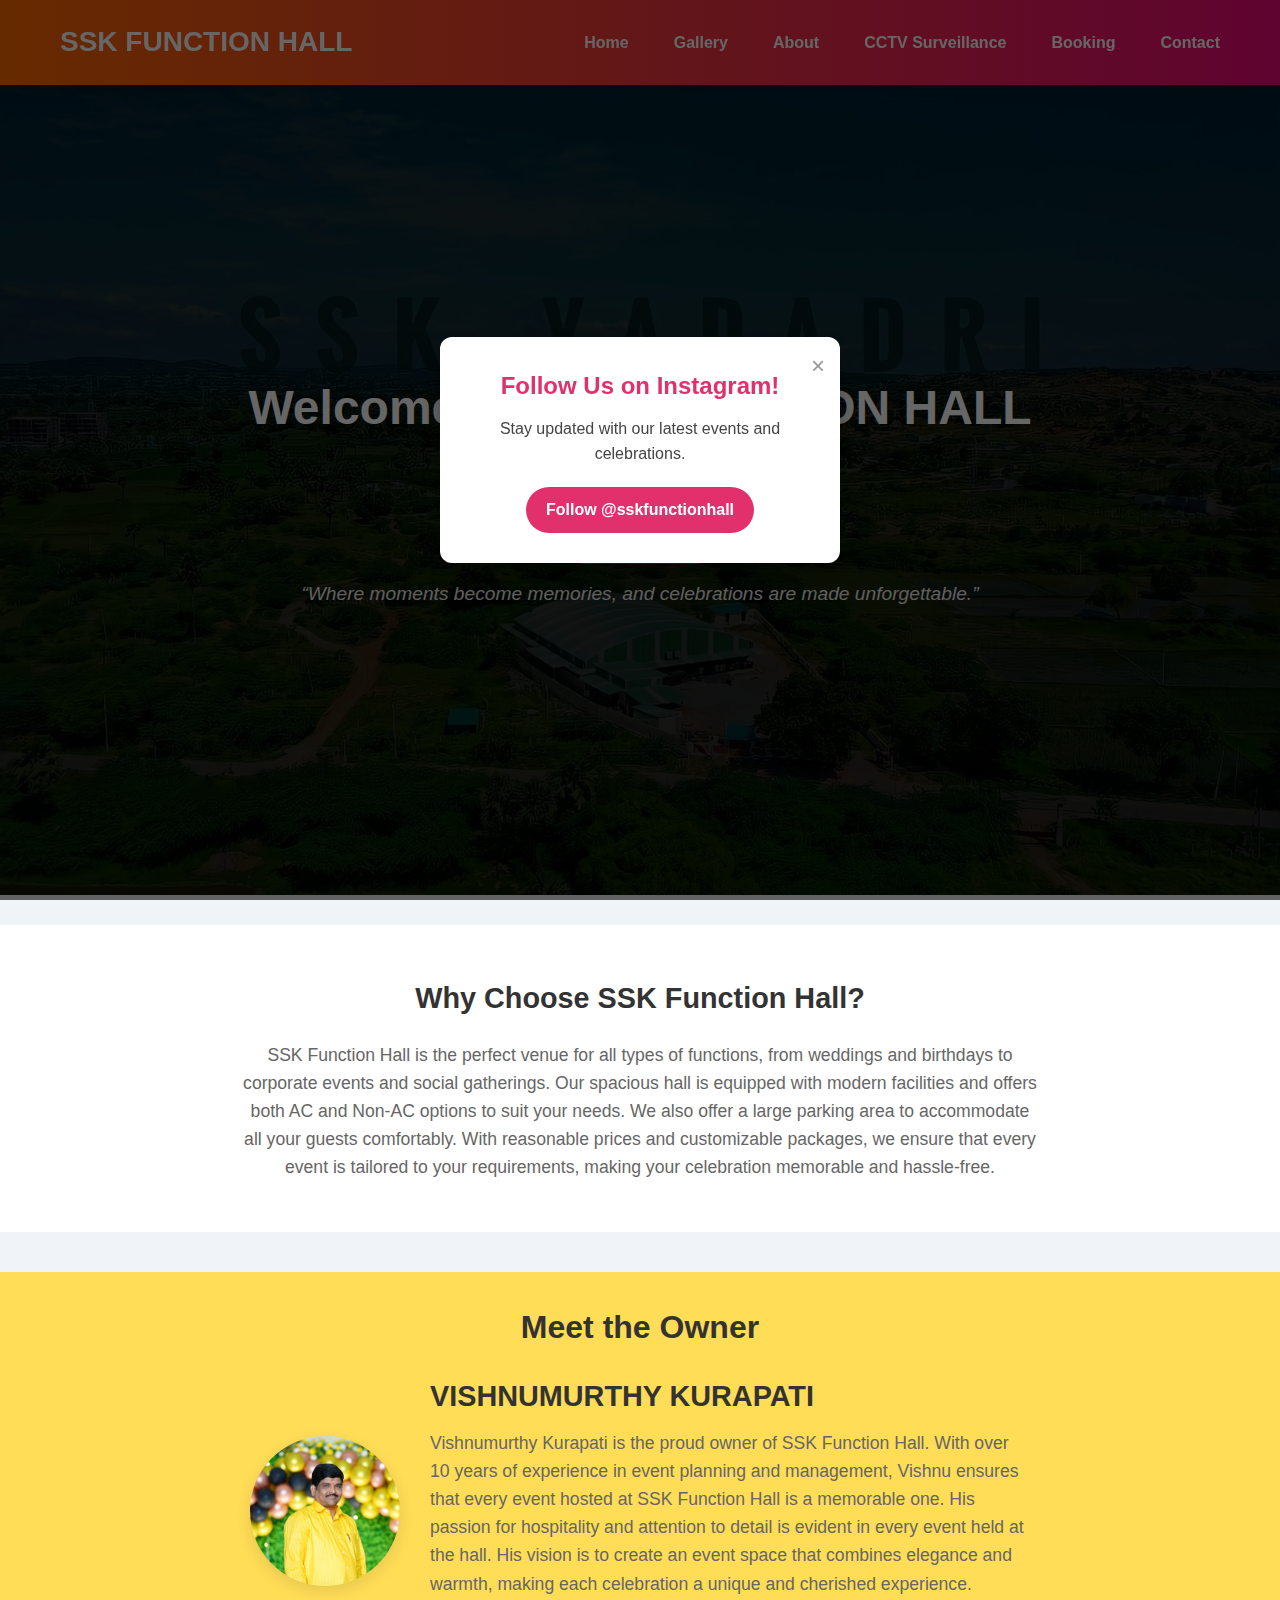
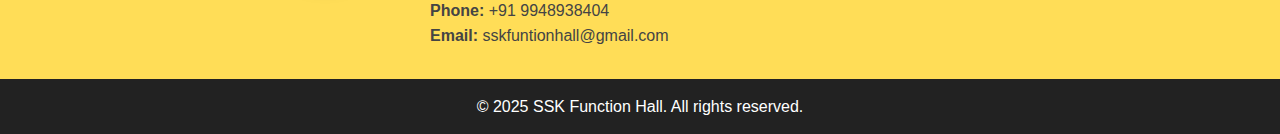
<file: pages/index.html>
<!DOCTYPE html>
<html lang="en">
<head>
  <meta charset="UTF-8" />
  <meta name="viewport" content="width=device-width, initial-scale=1.0"/>
  <title>Welcome to SSK Function Hall</title>
  <link rel="stylesheet" href="style.css" />
  <style>
    * {
      margin: 0;
      padding: 0;
      box-sizing: border-box;
    }

    body {
      font-family: 'Segoe UI', sans-serif;
      background: #f0f4f8;
      color: #333;
    }

    header {
      background: linear-gradient(to right, #ff6a00, #ee0979);
      color: white;
      padding: 20px 0;
      position: sticky;
      top: 0;
      z-index: 10;
      box-shadow: 0 5px 15px rgba(0, 0, 0, 0.1);
    }

    nav {
      max-width: 1200px;
      margin: 0 auto;
      display: flex;
      justify-content: space-between;
      align-items: center;
      padding: 0 20px;
    }

    nav h1 {
      font-size: 28px;
      font-family: 'Montserrat', sans-serif;
    }

    nav ul {
      list-style: none;
      display: flex;
      gap: 25px;
    }

    nav ul li a {
      color: white;
      text-decoration: none;
      font-weight: bold;
      font-size: 16px;
      transition: color 0.3s ease;
    }

    nav ul li a:hover {
      color: #ffdd57;
    }

    .hero {
      height: 90vh;
      display: flex;
      align-items: center;
      justify-content: center;
      text-align: center;
      color: white;
      position: relative;
      background-image: url('images/WhatsApp Image 2025-04-22 at 08.29.04_82a30bc1.jpg');
      background-size: cover;
      background-position: center;
    }

    .hero::after {
      content: '';
      position: absolute;
      top: 0; left: 0;
      width: 100%;
      height: 100%;
      background-color: rgba(0,0,0,0.5);
    }

    .hero-content {
      position: relative;
      z-index: 1;
      padding: 20px;
    }

    .hero-content h2 {
      font-size: 3rem;
      margin-bottom: 10px;
      animation: fadeInUp 1.5s ease-out;
    }

    .hero-content p {
      font-size: 1.5rem;
      margin-bottom: 20px;
    }

    .quote {
      font-style: italic;
      font-size: 1.2rem;
      color: #f0eaea;
      margin-top: 15px;
      animation: fadeIn 2s ease-in-out;
    }

    .btn {
      padding: 12px 24px;
      background: #ff0077;
      color: white;
      text-decoration: none;
      font-weight: bold;
      border-radius: 5px;
      transition: background 0.3s ease;
    }

    .btn:hover {
      background: #e60066;
    }

    footer {
      text-align: center;
      padding: 15px;
      background: #222;
      color: white;
    }

    @keyframes fadeIn {
      from { opacity: 0; transform: translateY(20px); }
      to { opacity: 1; transform: translateY(0); }
    }

    @keyframes fadeInUp {
      from { opacity: 0; transform: translateY(50px); }
      to { opacity: 1; transform: translateY(0); }
    }

    .function-hall-description {
      background-color: #fff;
      padding: 50px 20px;
      text-align: center;
      margin-top: 30px;
      animation: fadeInUp 1s ease-out;
    }

    .function-hall-description h4 {
      font-size: 1.8rem;
      color: #333;
      margin-bottom: 20px;
    }

    .function-hall-description p {
      font-size: 1.1rem;
      color: #666;
      line-height: 1.6;
      max-width: 800px;
      margin: 0 auto;
    }

    .owner-details {
      background-color: #ffdd57;
      padding: 30px 20px;
      color: #333;
      text-align: center;
      margin-top: 40px;
    }

    .owner-details h3 {
      font-size: 2rem;
      margin-bottom: 10px;
    }

    .owner-details p {
      font-size: 1.2rem;
      line-height: 1.6;
    }

    .owner-info {
      display: flex;
      justify-content: center;
      gap: 30px;
      align-items: center;
      margin-top: 20px;
    }

    .owner-photo {
      width: 150px;
      height: 150px;
      object-fit: cover;
      border-radius: 50%;
      box-shadow: 0 5px 15px rgba(0, 0, 0, 0.1);
    }

    .details {
      max-width: 600px;
      text-align: left;
    }

    .details h4 {
      font-size: 1.8rem;
      margin-bottom: 10px;
    }

    .details p {
      font-size: 1.1rem;
      line-height: 1.6;
      color: #666;
    }

    .contact-info p {
      font-size: 1rem;
      color: #444;
    }

    .contact-info p strong {
      font-weight: bold;
    }

    /* === Instagram Popup === */
    .popup-overlay {
      position: fixed;
      top: 0;
      left: 0;
      width: 100%;
      height: 100%;
      background: rgba(0,0,0,0.6);
      display: flex;
      align-items: center;
      justify-content: center;
      z-index: 9999;
    }

    .popup-content {
      background: white;
      padding: 30px;
      border-radius: 12px;
      text-align: center;
      max-width: 90%;
      width: 400px;
      box-shadow: 0 8px 20px rgba(0, 0, 0, 0.3);
      animation: fadeIn 0.4s ease-in-out;
      position: relative;
    }

    .popup-content h2 {
      margin-bottom: 10px;
      color: #e1306c;
    }

    .popup-content p {
      margin-bottom: 20px;
      color: #444;
    }

    .follow-btn {
      display: inline-block;
      padding: 10px 20px;
      background: #e1306c;
      color: white;
      text-decoration: none;
      border-radius: 25px;
      font-weight: bold;
      transition: background 0.3s ease;
    }

    .follow-btn:hover {
      background: #c82361;
    }

    .close-btn {
      position: absolute;
      top: 10px;
      right: 15px;
      font-size: 24px;
      cursor: pointer;
      color: #999;
    }
  </style>
</head>
<body>
  <header>
    <nav>
      <h1>SSK FUNCTION HALL</h1>
      <ul>
        <li><a href="index.html">Home</a></li>
        <li><a href="gallery.html">Gallery</a></li>
        <li><a href="about.html">About</a></li>
        <li><a href="cctv.html">CCTV Surveillance</a></li>
        <li><a href="bookings.html">Booking</a></li>
        <li><a href="contact.html">Contact</a></li>
      </ul>
    </nav>
  </header>

  <section class="hero">
    <div class="hero-content">
      <h2>Welcome to SSK FUNCTION HALL</h2>
      <p>Yadagirigutta</p>
      <a href="#booking" class="btn">Book Now</a>
      <div class="quote">
        “Where moments become memories, and celebrations are made unforgettable.” 
      </div>
    </div>
  </section>

  <section class="function-hall-description">
    <h4>Why Choose SSK Function Hall?</h4>
    <p>SSK Function Hall is the perfect venue for all types of functions, from weddings and birthdays to corporate events and social gatherings. Our spacious hall is equipped with modern facilities and offers both AC and Non-AC options to suit your needs. We also offer a large parking area to accommodate all your guests comfortably. With reasonable prices and customizable packages, we ensure that every event is tailored to your requirements, making your celebration memorable and hassle-free.</p>
  </section>

  <section class="owner-details" id="owner">
    <h3>Meet the Owner</h3>
    <div class="owner-info">
      <img src="images/DSC074611.JPG" alt="Owner Photo" class="owner-photo">
      <div class="details">
        <h4>VISHNUMURTHY KURAPATI</h4>
        <p>Vishnumurthy Kurapati is the proud owner of SSK Function Hall. With over 10 years of experience in event planning and management, Vishnu ensures that every event hosted at SSK Function Hall is a memorable one. His passion for hospitality and attention to detail is evident in every event held at the hall. His vision is to create an event space that combines elegance and warmth, making each celebration a unique and cherished experience.</p>
        <div class="contact-info">
          <p><strong>Phone:</strong> +91 9948938404</p>
          <p><strong>Email:</strong> sskfuntionhall@gmail.com</p>
        </div>
      </div>
    </div>
  </section>

  <footer>
    <p>© 2025 SSK Function Hall. All rights reserved.</p>
  </footer>

  <!-- Instagram Follow Popup -->
  <div id="insta-popup" class="popup-overlay">
    <div class="popup-content">
      <span class="close-btn" onclick="closePopup()">&times;</span>
      <h2>Follow Us on Instagram!</h2>
      <p>Stay updated with our latest events and celebrations.</p>
      <a href="https://www.instagram.com/sskfunctionhall" target="_blank" class="follow-btn">Follow @sskfunctionhall</a>
    </div>
  </div>

  <script>
    window.onload = function() {
      document.getElementById('insta-popup').style.display = 'flex';
    };

    function closePopup() {
      document.getElementById('insta-popup').style.display = 'none';
    }
  </script>
</body>
</html>
</file>
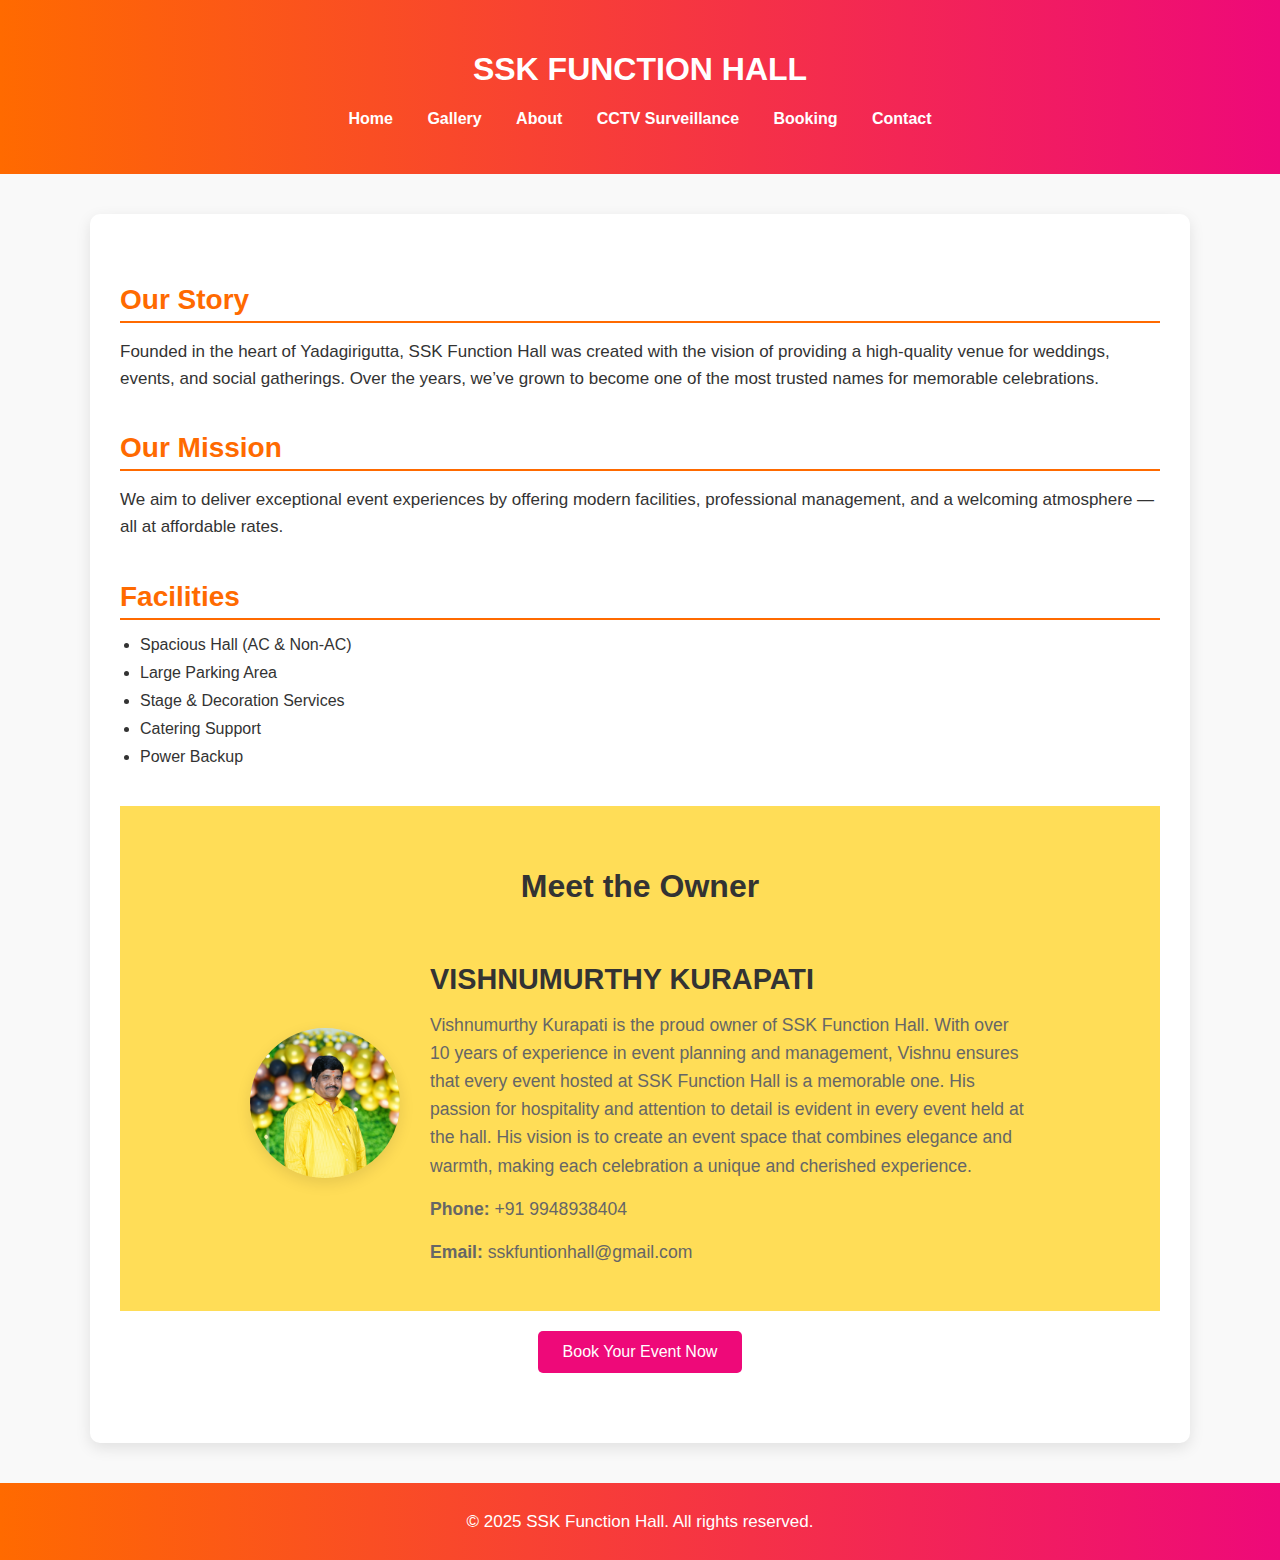
<file: pages/about.html>
<!DOCTYPE html>
<html lang="en">
<head>
  <meta charset="UTF-8" />
  <meta name="viewport" content="width=device-width, initial-scale=1.0"/>
  <title>About Us - SSK Function Hall</title>
  <style>
    /* Global Styles */
    * {
      box-sizing: border-box;
    }

    body {
      font-family: 'Segoe UI', sans-serif;
      background-color: #f9f9f9;
      color: #333;
      margin: 0;
      padding: 0;
    }

    header, footer {
      background: linear-gradient(to right, #ff6a00, #ee0979);
      color: white;
      padding: 30px 20px;
      text-align: center;
    }

    /* Navigation Bar */
    nav ul {
      list-style: none;
      padding: 0;
    }

    nav ul li {
      display: inline;
      margin: 0 15px;
    }

    nav ul li a {
      color: white;
      text-decoration: none;
      font-weight: bold;
    }

    /* Container for Content */
    .container {
      max-width: 1100px;
      margin: 40px auto;
      padding: 30px;
      background: #ffffff;
      box-shadow: 0 5px 15px rgba(0, 0, 0, 0.1);
      border-radius: 10px;
    }

    h2 {
      color: #ff6a00;
      margin-bottom: 15px;
      margin-top: 40px;
      font-size: 28px;
      border-bottom: 2px solid #ff6a00;
      padding-bottom: 5px;
    }

    p {
      line-height: 1.6;
      font-size: 17px;
      margin: 15px 0;
    }

    ul {
      padding-left: 20px;
    }

    li {
      margin: 10px 0;
      font-size: 16px;
    }

    .testimonials {
      background-color: #f0f4f8;
      padding: 20px;
      margin-top: 20px;
      border-left: 5px solid #ff6a00;
      border-radius: 5px;
    }

    .btn {
      display: inline-block;
      margin-top: 20px;
      padding: 12px 25px;
      background-color: #ee0979;
      color: white;
      text-decoration: none;
      font-size: 16px;
      border-radius: 5px;
      transition: background 0.3s ease;
    }

    .btn:hover {
      background-color: #d1066a;
    }

    .section {
      margin-bottom: 40px;
    }

    /* Owner Section Styles */
    .owner-details {
      background-color: #ffdd57;
      padding: 30px 20px;
      color: #333;
      text-align: center;
      margin-top: 40px;
    }

    .owner-details h3 {
      font-size: 2rem;
      margin-bottom: 10px;
    }

    .owner-details p {
      font-size: 1.2rem;
      line-height: 1.6;
    }

    .owner-info {
      display: flex;
      justify-content: center;
      gap: 30px;
      align-items: center;
      margin-top: 20px;
    }

    .owner-photo {
      width: 150px;
      height: 150px;
      object-fit: cover;
      border-radius: 50%;
      box-shadow: 0 5px 15px rgba(0, 0, 0, 0.1);
    }

    .details {
      max-width: 600px;
      text-align: left;
    }

    .details h4 {
      font-size: 1.8rem;
      margin-bottom: 10px;
    }

    .details p {
      font-size: 1.1rem;
      line-height: 1.6;
      color: #666;
    }

    /* Footer Styles */
    footer {
      background-color: #2c2c2c;
      color: white;
      padding: 10px 20px;
      text-align: center;
    }
  </style>
</head>
<body>

<header>
  <nav>
    <h1>SSK FUNCTION HALL</h1>
    <ul>
      <li><a href="index.html">Home</a></li>
      <li><a href="gallery.html">Gallery</a></li>
      <li><a href="about.html">About</a></li>
      <li><a href="cctv.html">CCTV Surveillance</a></li>
      <li><a href="bookings.html">Booking</a></li>
      <li><a href="contact.html">Contact</a></li>
    </ul>
  </nav>
</header>

<div class="container">
  <div class="section">
    <h2>Our Story</h2>
    <p>Founded in the heart of Yadagirigutta, SSK Function Hall was created with the vision of providing a high-quality venue for weddings, events, and social gatherings. Over the years, we’ve grown to become one of the most trusted names for memorable celebrations.</p>
  </div>

  <div class="section">
    <h2>Our Mission</h2>
    <p>We aim to deliver exceptional event experiences by offering modern facilities, professional management, and a welcoming atmosphere — all at affordable rates.</p>
  </div>

  <div class="section">
    <h2>Facilities</h2>
    <ul>
      <li>Spacious Hall (AC & Non-AC)</li>
      <li>Large Parking Area</li>
      <li>Stage & Decoration Services</li>
      <li>Catering Support</li>
      <li>Power Backup</li>
    </ul>
  </div>

  <!-- <div class="section">
    <h2>What Our Clients Say</h2>
    <div class="testimonials">
      <p>“SSK Function Hall made my wedding day truly unforgettable. Everything was well organized and the staff was very helpful!”</p>
      <p><strong>— Ramesh K.</strong></p>
    </div>
    <div class="testimonials">
      <p>“Spacious, clean, and beautiful. The best part is how affordable it is without compromising quality.”</p>
      <p><strong>— Sneha D.</strong></p>
    </div>
  </div> -->

  <div class="owner-details" id="owner">
    <h3>Meet the Owner</h3>
    <div class="owner-info">
      <img src="images/DSC074611.JPG" alt="Owner Photo" class="owner-photo">
      <div class="details">
        <h4>VISHNUMURTHY KURAPATI</h4>
        <p>Vishnumurthy Kurapati is the proud owner of SSK Function Hall. With over 10 years of experience in event planning and management, Vishnu ensures that every event hosted at SSK Function Hall is a memorable one. His passion for hospitality and attention to detail is evident in every event held at the hall. His vision is to create an event space that combines elegance and warmth, making each celebration a unique and cherished experience.</p>
        <div class="contact-info">
          <p><strong>Phone:</strong> +91 9948938404</p>
          <p><strong>Email:</strong> sskfuntionhall@gmail.com</p>
        </div>
      </div>
    </div>
  </div>

  <div class="section" style="text-align: center;">
    <a href="booking.html" class="btn">Book Your Event Now</a>
  </div>
</div>

<footer>
  <p>© 2025 SSK Function Hall. All rights reserved.</p>
</footer>

</body>
</html>
</file>
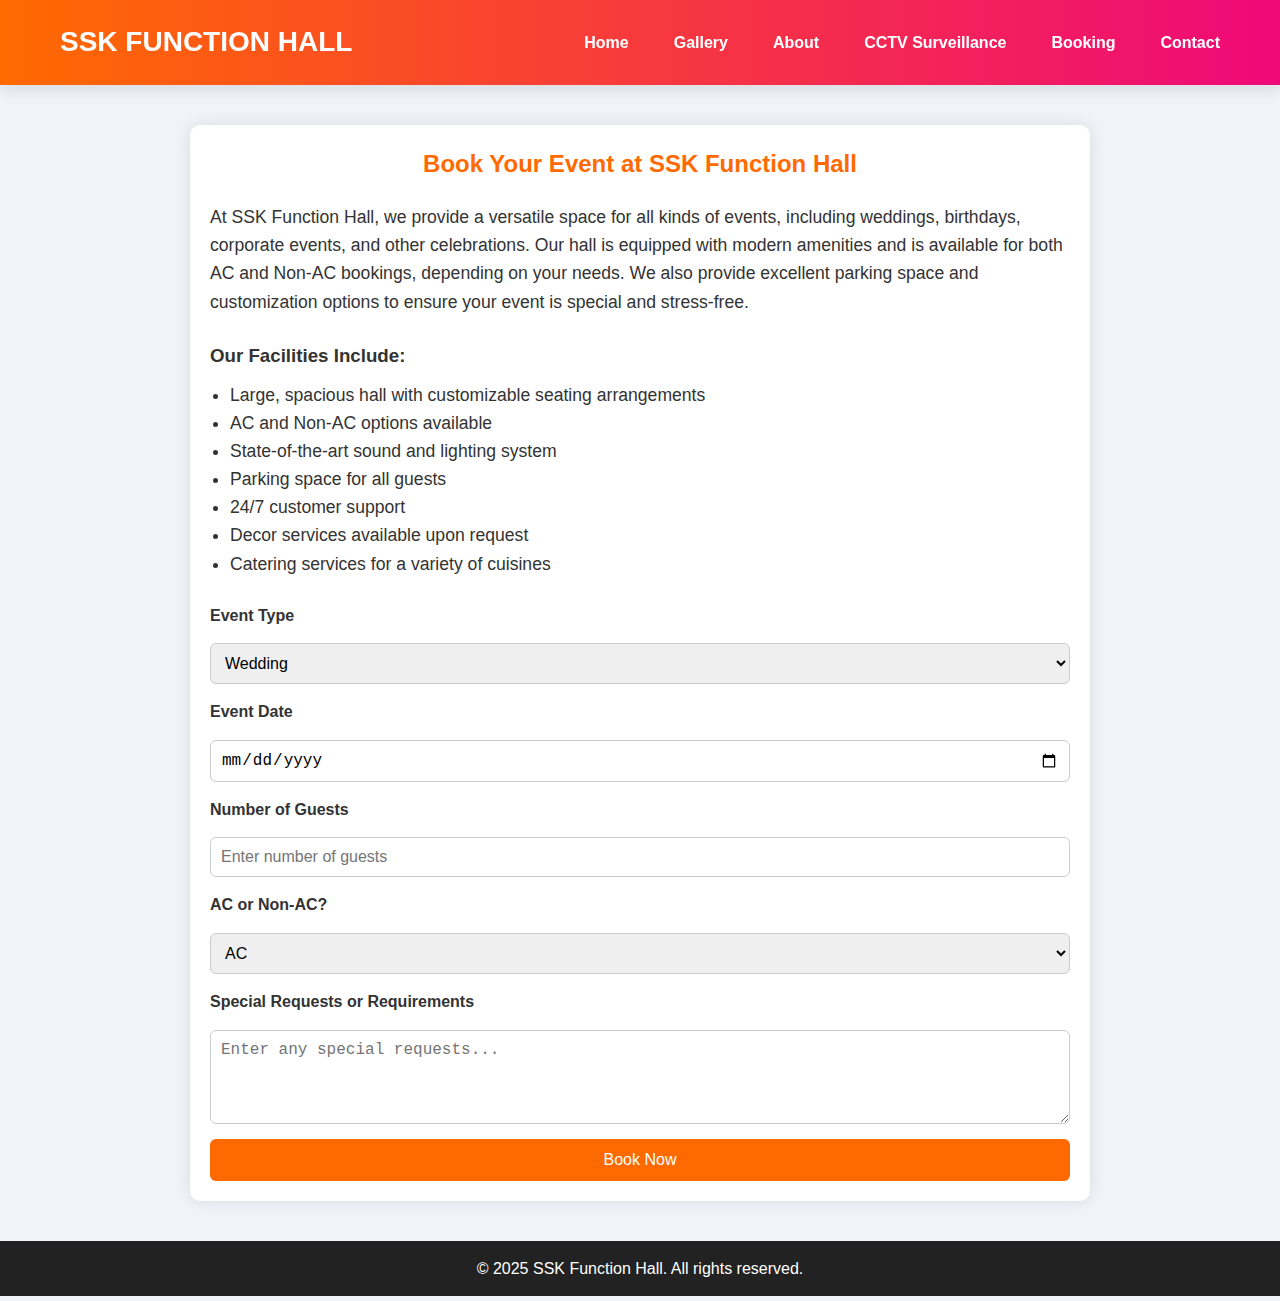
<file: pages/bookings.html>
<!DOCTYPE html>
<html lang="en">
<head>
  <meta charset="UTF-8" />
  <meta name="viewport" content="width=device-width, initial-scale=1.0"/>
  <title>Book Your Event - SSK Function Hall</title>
  <link rel="stylesheet" href="style.css" />
  <style>
    * {
      margin: 0;
      padding: 0;
      box-sizing: border-box;
    }

    body {
      font-family: 'Segoe UI', sans-serif;
      background: #f0f4f8;
      color: #333;
    }

    header {
      background: linear-gradient(to right, #ff6a00, #ee0979);
      color: white;
      padding: 20px 0;
      position: sticky;
      top: 0;
      z-index: 10;
      box-shadow: 0 5px 15px rgba(0, 0, 0, 0.1);
    }

    nav {
      max-width: 1200px;
      margin: 0 auto;
      display: flex;
      justify-content: space-between;
      align-items: center;
      padding: 0 20px;
    }

    nav h1 {
      font-size: 28px;
      font-family: 'Montserrat', sans-serif;
    }

    nav ul {
      list-style: none;
      display: flex;
      gap: 25px;
    }

    nav ul li a {
      color: white;
      text-decoration: none;
      font-weight: bold;
      font-size: 16px;
      transition: color 0.3s ease;
    }

    nav ul li a:hover {
      color: #ffdd57;
    }

    .booking-section {
      max-width: 900px;
      margin: 40px auto;
      padding: 20px;
      background: #ffffff;
      box-shadow: 0 0 15px rgba(0, 0, 0, 0.1);
      border-radius: 10px;
    }

    .booking-section h2 {
      text-align: center;
      margin-bottom: 20px;
      color: #ff6a00;
    }

    .intro, .facilities {
      margin-bottom: 25px;
    }

    .intro p, .facilities ul {
      font-size: 1.1rem;
      line-height: 1.6;
      color: #333;
      margin-top: 10px;
    }

    .facilities ul {
      padding-left: 20px;
    }

    form {
      display: flex;
      flex-direction: column;
      gap: 15px;
    }

    label {
      font-weight: bold;
    }

    input, select, textarea {
      padding: 10px;
      font-size: 1rem;
      border: 1px solid #ccc;
      border-radius: 6px;
    }

    button {
      background: #ff6a00;
      color: white;
      padding: 12px;
      font-size: 1rem;
      border: none;
      border-radius: 6px;
      cursor: pointer;
    }

    button:hover {
      background: #e65a00;
    }

    footer {
      text-align: center;
      padding: 15px;
      background: #222;
      color: white;
      margin-top: 40px;
    }

  </style>
</head>
<body>
  <header>
    <nav>
      <h1>SSK FUNCTION HALL</h1>
      <ul>
        <li><a href="index.html">Home</a></li>
        <li><a href="gallery.html">Gallery</a></li>
        <li><a href="about.html">About</a></li>
        <li><a href="cctv.html">CCTV Surveillance</a></li>
        <li><a href="bookings.html">Booking</a></li>
        <li><a href="contact.html">Contact</a></li>
      </ul>
    </nav>
  </header>

  <section class="booking-section">
    <h2>Book Your Event at SSK Function Hall</h2>

    <div class="intro">
      <p>At SSK Function Hall, we provide a versatile space for all kinds of events, including weddings, birthdays, corporate events, and other celebrations. Our hall is equipped with modern amenities and is available for both AC and Non-AC bookings, depending on your needs. We also provide excellent parking space and customization options to ensure your event is special and stress-free.</p>
    </div>

    <div class="facilities">
      <h3>Our Facilities Include:</h3>
      <ul>
        <li>Large, spacious hall with customizable seating arrangements</li>
        <li>AC and Non-AC options available</li>
        <li>State-of-the-art sound and lighting system</li>
        <li>Parking space for all guests</li>
        <li>24/7 customer support</li>
        <li>Decor services available upon request</li>
        <li>Catering services for a variety of cuisines</li>
      </ul>
    </div>

    <form action="#" method="POST">
      <label for="eventType">Event Type</label>
      <select id="eventType" name="eventType">
        <option value="wedding">Wedding</option>
        <option value="birthday">Birthday Party</option>
        <option value="corporate">Corporate Event</option>
        <option value="other">Other</option>
      </select>

      <label for="date">Event Date</label>
      <input type="date" id="date" name="eventDate" required />

      <label for="guests">Number of Guests</label>
      <input type="number" id="guests" name="guests" placeholder="Enter number of guests" required />

      <label for="acOption">AC or Non-AC?</label>
      <select id="acOption" name="acOption">
        <option value="ac">AC</option>
        <option value="non-ac">Non-AC</option>
      </select>

      <label for="specialRequests">Special Requests or Requirements</label>
      <textarea id="specialRequests" name="specialRequests" rows="4" placeholder="Enter any special requests..."></textarea>

      <button type="submit">Book Now</button>
    </form>
  </section>

  <footer>
    <p>© 2025 SSK Function Hall. All rights reserved.</p>
  </footer>

</body>
</html>
</file>
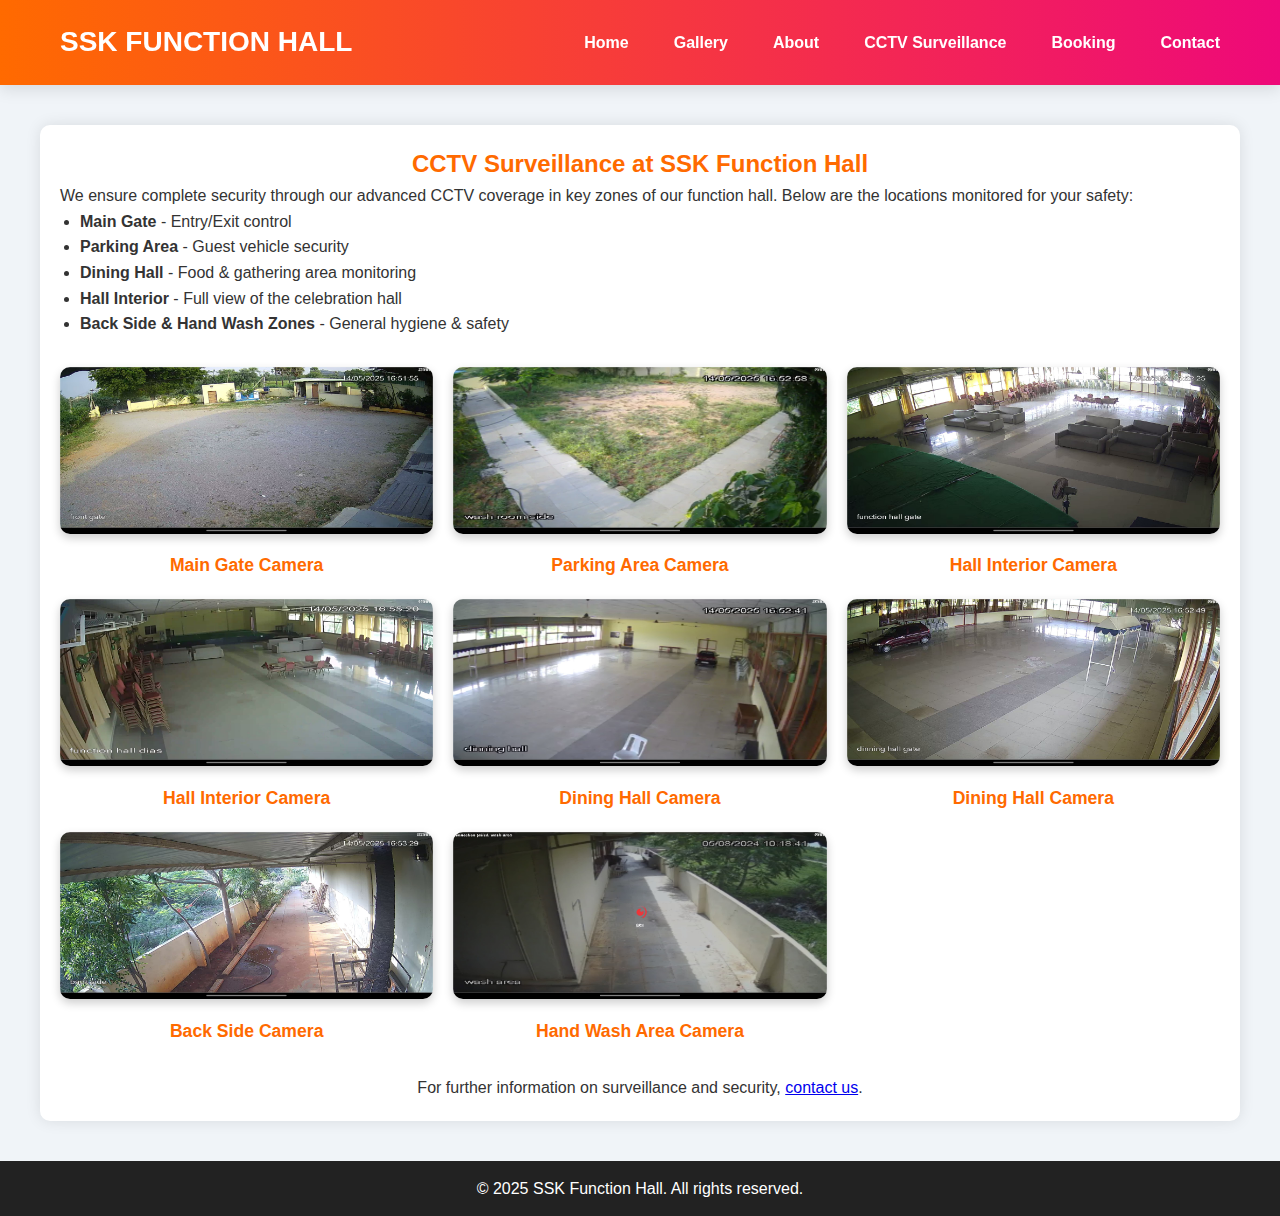
<file: pages/cctv.html>
<!DOCTYPE html>
<html lang="en">
<head>
  <meta charset="UTF-8" />
  <meta name="viewport" content="width=device-width, initial-scale=1.0" />
  <title>CCTV Surveillance - SSK Function Hall</title>
  <link rel="stylesheet" href="style.css" />
  <style>
    body {
      font-family: 'Segoe UI', sans-serif;
      background-color: #f0f4f8;
      color: #333;
      margin: 0;
    }

    header {
      background: linear-gradient(to right, #ff6a00, #ee0979);
      color: white;
      padding: 20px 0;
      position: sticky;
      top: 0;
      z-index: 10;
      box-shadow: 0 5px 15px rgba(0, 0, 0, 0.1);
    }

    nav {
      max-width: 1200px;
      margin: 0 auto;
      display: flex;
      justify-content: space-between;
      align-items: center;
      padding: 0 20px;
    }

    nav h1 {
      font-size: 28px;
    }

    nav ul {
      list-style: none;
      display: flex;
      gap: 25px;
    }

    nav ul li a {
      color: white;
      text-decoration: none;
      font-weight: bold;
      font-size: 16px;
      transition: color 0.3s ease;
    }

    nav ul li a:hover {
      color: #ffdd57;
    }

    .cctv-section {
      max-width: 1200px;
      margin: 40px auto;
      padding: 20px;
      background: white;
      box-shadow: 0 0 15px rgba(0, 0, 0, 0.1);
      border-radius: 10px;
    }

    .cctv-section h2 {
      text-align: center;
      color: #ff6a00;
    }

    .cctv-section ul {
      padding-left: 20px;
    }

    .cctv-images {
      display: grid;
      grid-template-columns: repeat(auto-fill, minmax(300px, 1fr));
      gap: 20px;
      margin-top: 30px;
    }

    .cctv-image-container {
      text-align: center;
      cursor: pointer;
    }

    .cctv-image-container img {
      width: 100%;
      height: auto;
      border-radius: 10px;
      transition: transform 0.3s ease;
      box-shadow: 0 4px 10px rgba(0, 0, 0, 0.2);
    }

    .cctv-image-container img:hover {
      transform: scale(1.03);
    }

    .cctv-image-container h3 {
      margin-top: 10px;
      color: #ff6a00;
      font-size: 1.1rem;
    }

    footer {
      text-align: center;
      padding: 15px;
      background: #222;
      color: white;
      margin-top: 40px;
    }

    /* Lightbox Modal Styles */
    .modal {
      display: none;
      position: fixed;
      z-index: 1000;
      padding-top: 50px;
      left: 0;
      top: 0;
      width: 100%;
      height: 100%;
      overflow: auto;
      background-color: rgba(0, 0, 0, 0.9);
    }

    .modal-content {
      margin: auto;
      display: block;
      max-width: 90%;
      max-height: 80%;
      border-radius: 10px;
    }

    .close {
      position: absolute;
      top: 30px;
      right: 50px;
      color: white;
      font-size: 40px;
      font-weight: bold;
      cursor: pointer;
    }
  </style>
</head>
<body>

  <header>
    <nav>
      <h1>SSK FUNCTION HALL</h1>
      <ul>
        <li><a href="index.html">Home</a></li>
        <li><a href="gallery.html">Gallery</a></li>
        <li><a href="about.html">About</a></li>
        <li><a href="cctv.html">CCTV Surveillance</a></li>
        <li><a href="bookings.html">Booking</a></li>
        <li><a href="contact.html">Contact</a></li>
      </ul>
    </nav>
  </header>

  <section class="cctv-section">
    <h2>CCTV Surveillance at SSK Function Hall</h2>

    <p>We ensure complete security through our advanced CCTV coverage in key zones of our function hall. Below are the locations monitored for your safety:</p>

    <ul>
      <li><strong>Main Gate</strong> - Entry/Exit control</li>
      <li><strong>Parking Area</strong> - Guest vehicle security</li>
      <li><strong>Dining Hall</strong> - Food & gathering area monitoring</li>
      <li><strong>Hall Interior</strong> - Full view of the celebration hall</li>
      <li><strong>Back Side & Hand Wash Zones</strong> - General hygiene & safety</li>
    </ul>

    <div class="cctv-images">
      <div class="cctv-image-container">
        <img src="images/WhatsApp Image 2025-05-14 at 16.55.41_e5272f95.jpg" alt="Main Gate" onclick="openModal(this.src)" />
        <h3>Main Gate Camera</h3>
      </div>

      <div class="cctv-image-container">
        <img src="images/WhatsApp Image 2025-05-14 at 16.55.44_06874905.jpg" alt="Parking Area" onclick="openModal(this.src)" />
        <h3>Parking Area Camera</h3>
      </div>

      <div class="cctv-image-container">
        <img src="images/WhatsApp Image 2025-05-14 at 16.55.43_0ab2028a.jpg" alt="Interior 1" onclick="openModal(this.src)" />
        <h3>Hall Interior Camera</h3>
      </div>

      <div class="cctv-image-container">
        <img src="images/WhatsApp Image 2025-05-14 at 16.55.43_d01b49b5.jpg" alt="Interior 2" onclick="openModal(this.src)" />
        <h3>Hall Interior Camera</h3>
      </div>

      <div class="cctv-image-container">
        <img src="images/WhatsApp Image 2025-05-14 at 16.55.43_2acc294d.jpg" alt="Dining Hall 1" onclick="openModal(this.src)" />
        <h3>Dining Hall Camera</h3>
      </div>

      <div class="cctv-image-container">
        <img src="images/WhatsApp Image 2025-05-14 at 16.55.44_f5a8c070.jpg" alt="Dining Hall 2" onclick="openModal(this.src)" />
        <h3>Dining Hall Camera</h3>
      </div>

      <div class="cctv-image-container">
        <img src="images/WhatsApp Image 2025-05-14 at 16.55.44_63bba620.jpg" alt="Back Side" onclick="openModal(this.src)" />
        <h3>Back Side Camera</h3>
      </div>

      <div class="cctv-image-container">
        <img src="images/WhatsApp Image 2025-05-14 at 17.22.47_44e2b424.jpg" alt="Hand Wash" onclick="openModal(this.src)" />
        <h3>Hand Wash Area Camera</h3>
      </div>
    </div>

    <p style="text-align:center; margin-top: 30px;">For further information on surveillance and security, <a href="contact.html">contact us</a>.</p>
  </section>

  <!-- Lightbox Modal -->
  <div id="modal" class="modal">
    <span class="close" onclick="closeModal()">&times;</span>
    <img class="modal-content" id="modal-img" />
  </div>

  <footer>
    <p>© 2025 SSK Function Hall. All rights reserved.</p>
  </footer>

  <script>
    function openModal(src) {
      document.getElementById("modal").style.display = "block";
      document.getElementById("modal-img").src = src;
    }

    function closeModal() {
      document.getElementById("modal").style.display = "none";
    }

    // Close modal on click outside the image
    window.onclick = function (event) {
      const modal = document.getElementById("modal");
      if (event.target === modal) {
        closeModal();
      }
    }
  </script>

</body>
</html>
</file>
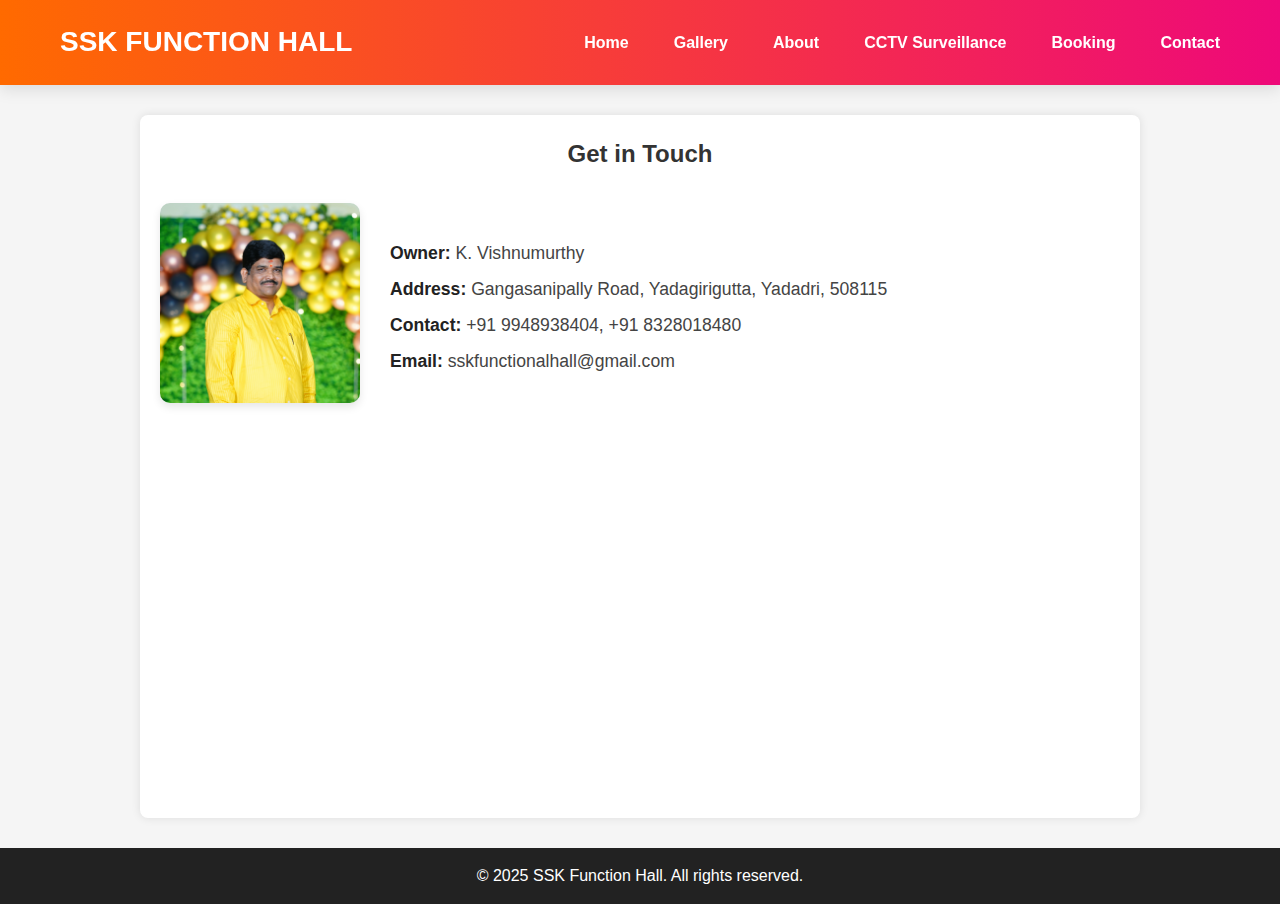
<file: pages/contact.html>
<!DOCTYPE html>
<html lang="en">
<head>
  <meta charset="UTF-8" />
  <meta name="viewport" content="width=device-width, initial-scale=1.0"/>
  <title>Contact - SSK Function Hall</title>
  <link rel="stylesheet" href="style.css" />
  <style>
    body {
      font-family: 'Segoe UI', sans-serif;
      background-color: #f5f5f5;
      margin: 0;
      padding: 0;
    }

    /* Header styling to match main page */
    header {
      background: linear-gradient(to right, #ff6a00, #ee0979);
      color: white;
      padding: 20px 0;
      position: sticky;
      top: 0;
      z-index: 10;
      box-shadow: 0 5px 15px rgba(0, 0, 0, 0.1);
    }

    nav {
      max-width: 1200px;
      margin: 0 auto;
      display: flex;
      justify-content: space-between;
      align-items: center;
      padding: 0 20px;
    }

    nav h1 {
      font-size: 28px;
      font-family: 'Montserrat', sans-serif;
    }

    nav ul {
      list-style: none;
      display: flex;
      gap: 25px;
    }

    nav ul li a {
      color: white;
      text-decoration: none;
      font-weight: bold;
      font-size: 16px;
      transition: color 0.3s ease;
    }

    nav ul li a:hover {
      color: #ffdd57;
    }

    footer {
      text-align: center;
      padding: 15px;
      background: #222;
      color: white;
    }

    .container {
      max-width: 1000px;
      margin: 30px auto;
      padding: 20px;
      background: white;
      box-shadow: 0 0 10px rgba(0,0,0,0.1);
      border-radius: 8px;
    }

    h2 {
      text-align: center;
      margin-bottom: 30px;
      color: #333;
    }

    .contact-info {
      display: flex;
      flex-wrap: wrap;
      align-items: center;
      gap: 30px;
    }

    .owner-photo {
      flex: 1;
      max-width: 200px;
    }

    .owner-photo img {
      width: 100%;
      border-radius: 10px;
      box-shadow: 0 4px 8px rgba(0,0,0,0.1);
    }

    .info-text {
      flex: 2;
    }

    .info-text p {
      font-size: 1.1rem;
      line-height: 1.6;
      color: #444;
      margin: 8px 0;
    }

    .info-text strong {
      color: #222;
    }

    iframe {
      width: 100%;
      height: 350px;
      margin-top: 30px;
      border: 0;
      border-radius: 10px;
    }

    @media screen and (max-width: 768px) {
      .contact-info {
        flex-direction: column;
        text-align: center;
      }

      .info-text {
        text-align: left;
      }
    }
  </style>
</head>
<body>
  <header>
    <nav>
      <h1>SSK FUNCTION HALL</h1>
      <ul>
        <li><a href="index.html">Home</a></li>
        <li><a href="gallery.html">Gallery</a></li>
        <li><a href="about.html">About</a></li>
        <li><a href="cctv.html">CCTV Surveillance</a></li>
        <li><a href="bookings.html">Booking</a></li>
        <li><a href="contact.html">Contact</a></li>
      </ul>
    </nav>
  </header>

  <div class="container">
    <h2>Get in Touch</h2>
    <div class="contact-info">
      <div class="owner-photo">
        <img src="images/DSC074611.JPG" alt="Owner Photo">
      </div>
      <div class="info-text">
        <p><strong>Owner:</strong> K. Vishnumurthy</p>
        <p><strong>Address:</strong> Gangasanipally Road, Yadagirigutta, Yadadri, 508115</p>
        <p><strong>Contact:</strong> +91 9948938404, +91 8328018480</p>
        <p><strong>Email:</strong> sskfunctionalhall@gmail.com</p>
      </div>
    </div>

    <iframe 
      src="https://www.google.com/maps/embed?pb=!1m18!1m12!1m3!1d15291.67979066333!2d78.9358043!3d17.5612815!2m3!1f0!2f0!3f0!3m2!1i1024!2i768!4f13.1!3m3!1m2!1s0x3bcb03a3578c13e7%3A0xd2d6c6d9b457e59c!2sYadagirigutta%2C%20Telangana%20508115!5e0!3m2!1sen!2sin!4v1715682800000"
      allowfullscreen=""
      loading="lazy"
      referrerpolicy="no-referrer-when-downgrade">
    </iframe>
  </div>

  <footer>
    <p>© 2025 SSK Function Hall. All rights reserved.</p>
  </footer>
</body>
</html>
</file>
<file: pages/style.css>
/* Reset default browser padding/margin */
* {
  margin: 0;
  padding: 0;
  box-sizing: border-box;
}

body {
  font-family: 'Segoe UI', Tahoma, Geneva, Verdana, sans-serif;
  line-height: 1.6;
}

/* Navigation Bar */
header {
  background: rgba(0, 0, 0, 0.6);
  color: white;
  padding: 1rem 2rem;
  position: fixed;
  width: 100%;
  z-index: 10;
}

nav {
  display: flex;
  align-items: center;
  justify-content: space-between;
}

nav h1 {
  font-size: 1.8rem;
}

nav ul {
  list-style: none;
  display: flex;
}

nav ul li {
  margin-left: 20px;
}

nav ul li a {
  color: white;
  text-decoration: none;
  font-weight: bold;
  transition: color 0.3s;
}

nav ul li a:hover {
  color: #ffd700;
}

/* Hero Section */
.hero {
  height: 100vh;
  background-image: url('D:\SSKFunction\DSC07700.JPG'); /* You can replace this URL */
  background-size: cover;
  background-position: center;
  display: flex;
  justify-content: center;
  align-items: center;
  text-align: center;
  position: relative;
  color: white;
  padding: 2rem;
}

.hero::before {
  content: "";
  position: absolute;
  top: 0;
  left: 0;
  height: 100%;
  width: 100%;
  background-color: rgba(0, 0, 0, 0.6);
}

.hero-content {
  position: relative;
  z-index: 1;
}

.hero h2 {
  font-size: 3rem;
  margin-bottom: 1rem;
}

.hero p {
  font-size: 1.5rem;
  margin-bottom: 2rem;
}

.btn {
  display: inline-block;
  padding: 0.75rem 1.5rem;
  font-size: 1rem;
  color: white;
  background: #ff5a5f;
  border: none;
  border-radius: 5px;
  text-decoration: none;
  transition: background 0.3s ease;
}

.btn:hover {
  background: #e60023;
}

/* Footer */
footer {
  text-align: center;
  background: #222;
  color: #ccc;
  padding: 1rem;
  position: relative;
  bottom: 0;
  width: 100%;
}.hero {
  height: 100vh;
  background-image: url('images/DSC07700.JPG'); /* Now using relative path */
  background-size: cover;
  background-position: center;
  display: flex;
  justify-content: center;
  align-items: center;
  text-align: center;
  position: relative;
  color: white;
  padding: 2rem;
}
</file>
